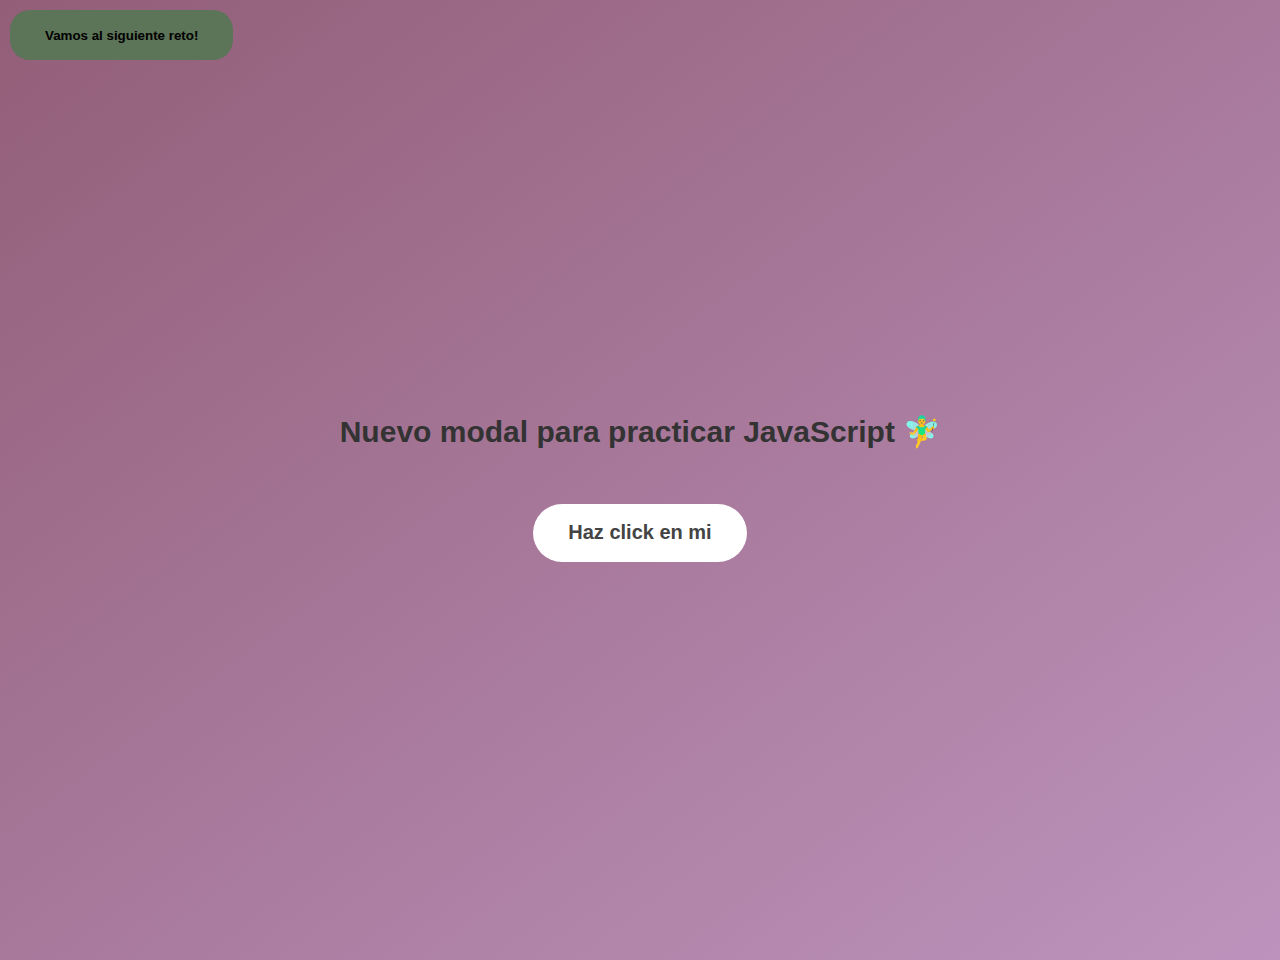
<file: index.html>
<!DOCTYPE html>
<html lang="en">
<head>
    <meta charset="UTF-8">
    <meta http-equiv="X-UA-Compatible" content="IE=edge">
    <meta name="viewport" content="width=device-width, initial-scale=1.0">
    <link rel="stylesheet" href="index.css">
    <title>Proyecto 1</title>
</head>
<body>

    <a href="conditionals.html">
        <button class="next-proyect">Vamos al siguiente reto!</button>
    </a>

    <div class="full-page">
    <div class="title-button">
        <h1>Nuevo modal para practicar JavaScript 🧚‍♂️</h1>
        <button id="show-modal">Haz click en mi</button>
    </div>

    <div class="modal hidden">
        <button id="close-modal">&times;</button>
        <h2>Happy hacking👩‍💻!</h2>
        <p>
            Lorem ipsum dolor sit amet, consectetur adipisicing elit, sed do eiusmod
            tempor incididunt ut labore et dolore magna aliqua. Ut enim ad minim
            veniam, quis nostrud exercitation ullamco laboris nisi ut aliquip ex ea
            commodo consequat. Duis aute irure dolor in reprehenderit in voluptate
            velit esse cillum dolore eu fugiat nulla pariatur. Excepteur sint
            occaecat cupidatat non proident, sunt in culpa qui officia deserunt
            mollit anim id est laborum.
        </p>
    </div>
</div>
<div class="overlay hidden"></div>
    <script src="index.js"></script>
</body>
</html>
</file>
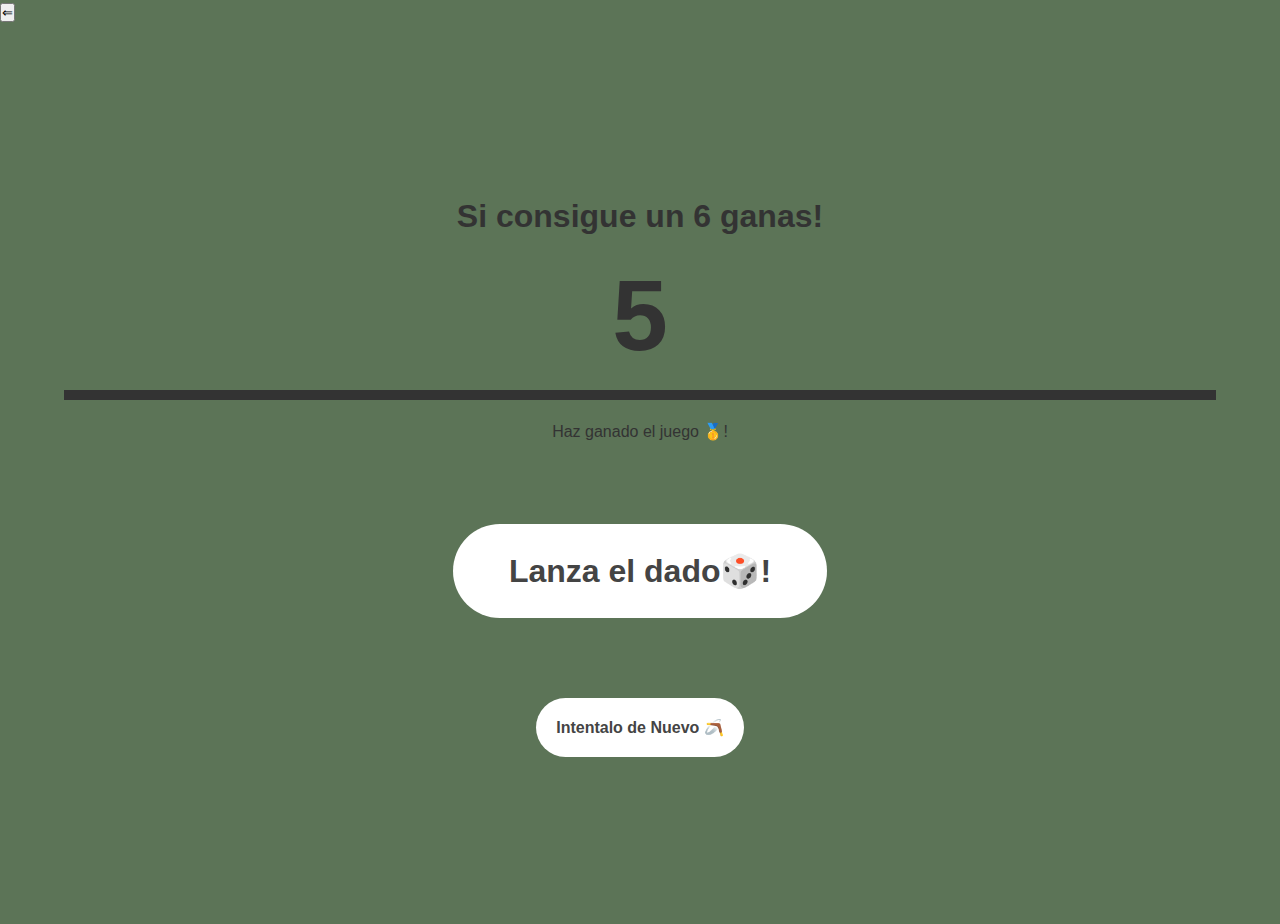
<file: conditionals.html>
<!DOCTYPE html>
<html lang="en">
<head>
    <meta charset="UTF-8">
    <meta http-equiv="X-UA-Compatible" content="IE=edge">
    <meta name="viewport" content="width=device-width, initial-scale=1.0">
    <title>Poyecto 1.5</title>
    <link rel="stylesheet" href="conditionals.css">
</head>
<body>
    <a href="index.html">
        <button class="go-back-btn">&lArr;</button>
    </a>

    <div class="full-page">

        <h1>Si consigue un 6 ganas!</h1>

        <div class="diceResult">
            <h2 class="dice-number">5</h2>
        </div>

        <p class="winner-text">Haz ganado el juego 🥇!</p>
        
        <button class="roll-the-dice">Lanza el dado🎲!</button>

        <button class="reset-the-game">Intentalo de Nuevo 🪃</button>

    </div>

    <script src="conditionals.js"></script>
</body>
</html>
</file>
<file: index.css>
* {
    margin: 0;
    padding: 0;
    box-sizing: inherit;
  }

  html {
    font-size: 62.5%;
    box-sizing: border-box;
  }

  body{
    background: linear-gradient(to top left, #bd93bd, #925e78);
    font-family: sans-serif;
    color: #333;
    line-height: 1.5;
  }

  .full-page {
    height: 100vh;
    position: relative;
    display: flex;
    align-items: center;
    justify-content: center;
  }

  .next-proyect{
    cursor: pointer;
    font-weight: 600;
    padding: 1.75rem 3.5rem;
    border-radius: 20px;
    border: none;
    background-color: #5C7457;
    margin: 10px 0  0 10px;
  }

  .next-proyect:hover{
    background-color: #214E34;
  }

  .title-button{
    display: flex;
    flex-direction: column;
    align-items: center;
  }

  #show-modal {
    font-size: 2rem;
    font-weight: 600;
    padding: 1.75rem 3.5rem;
    margin: 5rem 2rem;
    border: none;
    background-color: #fff;
    color: #444;
    border-radius: 10rem;
    cursor: pointer;
  }

  #show-modal:hover{
    background-color: #000;
    color: #fff;
  }

  #close-modal {
    position: absolute;
    top: 1.2rem;
    right: 2rem;
    font-size: 5rem;
    color: #333;
    cursor: pointer;
    border: none;
    background: none;
  }

  h1{
    font-size: 30px;
  }
  
  h2 {
    font-size: 2.5rem;
    margin-bottom: 2rem;
  }
  
  p {
    font-size: 1.8rem;
  }
  
  /*Para permitir que el modal funcione*/

  .hidden {
    display: none;
  }
  
  .modal {
    position: absolute;
    top: 50%;
    left: 50%;
    transform: translate(-50%, -50%);
    width: 70%;
  
    background-color: white;
    padding: 6rem;
    border-radius: 5px;
    box-shadow: 0 3rem 5rem rgba(0, 0, 0, 0.3);
    z-index: 10;
  }
  
  .overlay {
    position: absolute;
    top: 0;
    left: 0;
    width: 100%;
    height: 100%;
    background-color: rgba(0, 0, 0, 0.6);
    backdrop-filter: blur(3px);
    z-index: 5;
  }
</file>
<file: conditionals.css>
* {
    margin: 0;
    padding: 0;
    box-sizing: inherit;
  }

  html {
    box-sizing: border-box;
  }

  body{
    background:#5C7457;
    font-family: sans-serif;
    color: #333;
    line-height: 1.5;
  }

  .full-page{
    height: 100vh;
    display: flex;
    flex-direction: column;
    align-items: center;
    justify-content: center;
  }

  h2{
    font-size: 100px;
  }

  .diceResult{
    border-bottom: 10px solid;
    width: 90%;
    display: grid;
    justify-content: center;
    margin-bottom: 20px;
  }

  .roll-the-dice{
    font-size: 2rem;
    font-weight: 600;
    padding: 1.75rem 3.5rem;
    margin: 5rem 2rem;
    border: none;
    background-color: #fff;
    color: #444;
    border-radius: 10rem;
    cursor: pointer;
  }

  .roll-the-dice:hover{
    background-color: #000;
    color: #fff;
  }

  .reset-the-game{
    font-size: 1rem;
    font-weight: 600;
    padding: 20px;
    border: none;
    background-color: #fff;
    color: #444;
    border-radius: 10rem;
    cursor: pointer;
  }

  .reset-the-game:hover{
    background-color: rgb(148, 12, 12);
    color: #fff;
  }
</file>
